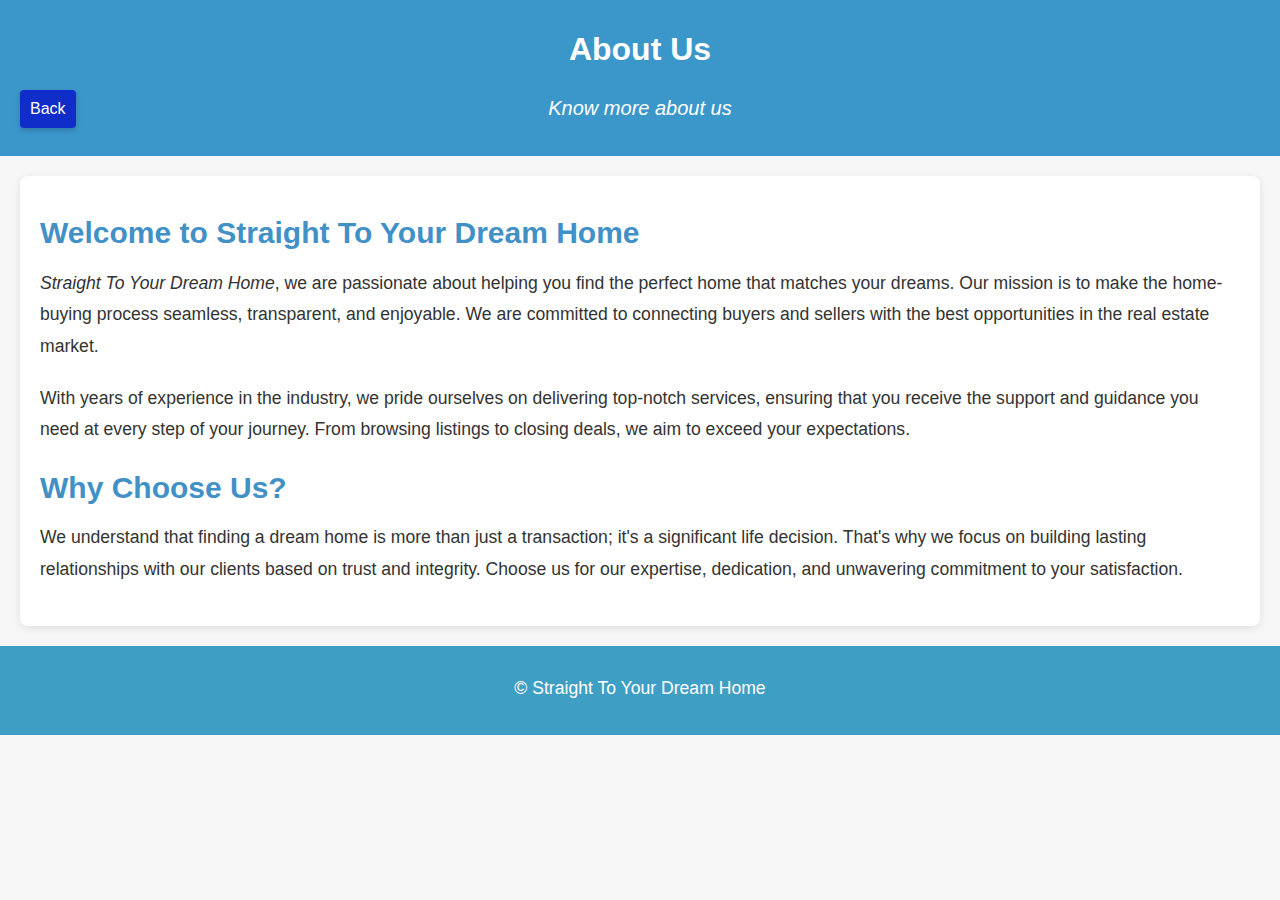
<file: aboutus.html>
<!DOCTYPE html>
<html lang="en">

<head>
    <meta charset="UTF-8">
    <meta name="viewport" content="width=device-width, initial-scale=1.0">
    <title>About Us - Straight To Your Dream Home</title>
    <style>
        body {
            font-family: Arial, sans-serif;
            margin: 0;
            padding: 0;
            background-color: #f7f7f7;
            color: #333;
        }
        .back-button {
            display: flex;
            padding: 10px 10px;
            font-size: 16px;
            color: white;
            background-color: #102cc9;
            border: none;
            border-radius: 4px;
            justify-content: flex-start;
            cursor: pointer;
            position: absolute;
            text-align: center;
            text-decoration: none;
            box-shadow: 0 2px 5px rgba(0, 0, 0, 0.2);
            transition: background-color 0.3s ease;
        }
        .back-button:hover {
            background-color: #0056b3;
        }
        header {
            background-color: #3b96ca;
            color: white;
            padding: 10px 20px;
            text-align: center;
        }

        header p{
            font-style: italic;
            font-size: 20px;
        }
        .container {
            max-width: 1200px;
            margin: 20px auto;
            padding: 20px;
            background: white;
            box-shadow: 0 2px 8px rgba(0, 0, 0, 0.1);
            border-radius: 8px;
        }

        .container h1 {
            color: rgb(65, 145, 199);
            font-size: 30px;
            margin-bottom: 10px;
            
        }

        .container h2 {
            color: rgb(65, 145, 199);
            font-size: 30px;
            margin-bottom: 5px;
        }

        p{
            font-size: 1.1rem;
            line-height: 1.8;
            margin-bottom: 20px;
        }

        .team {
            display: grid;
            grid-template-columns: repeat(auto-fit, minmax(200px, 1fr));
            gap: 20px;
        }

        .team-member {
            text-align: center;
        }

        .team-member img {
            width: 150px;
            height: 150px;
            border-radius: 50%;
            object-fit: cover;
            margin-bottom: 10px;
        }

        .team-member h3 {
            font-size: 1.2rem;
            margin: 5px 0;
            color: #46a0ca;
        }

        footer {
            text-align: center;
            padding: 10px 0;
            background-color: #3f9ec4;
            color: white;
            margin-top: 20px;
        }

        a {
            color: white;
            text-decoration: none;
            font-weight: bold;
        }
    </style>
</head>

<body>
    <header>
        <h1><b>About Us</b></h1>
        <button class="back-button" onclick="goBack()">  Back</button>
        <p>Know more about us</p>
    </header>

    <div class="container">
        <h1>Welcome to Straight To Your Dream Home</h1>
        <p><i>Straight To Your Dream Home</i>, we are passionate about helping you find the perfect home that
            matches your dreams. Our mission is to make the home-buying process seamless, transparent, and enjoyable. We
            are committed to connecting buyers and sellers with the best opportunities in the real estate market.
        </p>

        <p>With years of experience in the industry, we pride ourselves on delivering top-notch services, ensuring that
            you receive the support and guidance you need at every step of your journey. From browsing listings to
            closing deals, we aim to exceed your expectations.</p>

        <h2>Why Choose Us?</h2>
        <p>We understand that finding a dream home is more than just a transaction; it's a significant life decision.
            That's why we focus on building lasting relationships with our clients based on trust and integrity. Choose
            us for our expertise, dedication, and unwavering commitment to your satisfaction.</p>
    </div>
    <footer>
        <p>&copy; Straight To Your Dream Home </p>
    </footer>
</body>
</html>
</file>
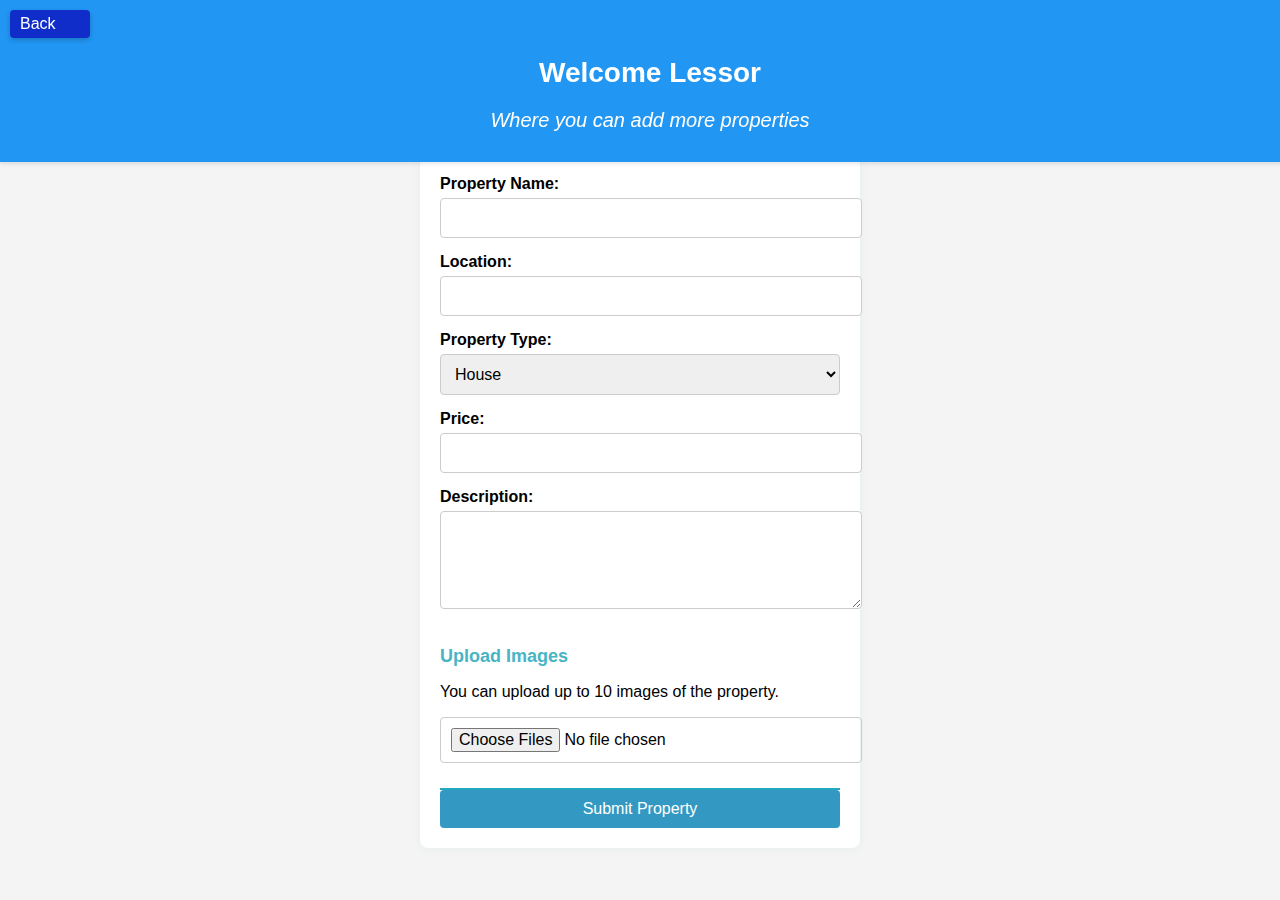
<file: addmyproperty.html>
<!DOCTYPE html>
<html lang="en">
<head>
    <meta charset="UTF-8">
    <meta name="viewport" content="width=device-width, initial-scale=1.0">
    <title>Add Property</title>
    <link rel="stylesheet" href="addmyproperty.css">
</head>
<body>
    <div class="top-section">
        <div class="main-heading">
            <button class="back-button" onclick="goBack()">  Back</button>
            <h1><b>Welcome Lessor</b></h1>
        <div class="paragraph">
            <p>Where you can add more properties</p>
        </div>
        </div>
    </div>
    <div class="property-form-container">
        <h2>Add Property</h2>
        <form id="propertyForm" enctype="multipart/form-data">
            <!-- Property Details -->
            <div class="form-section">
                <h3>Property Details</h3>
                <label for="propertyName">Property Name:</label>
                <input type="text" id="propertyName" name="propertyName" required>

                <label for="propertyLocation">Location:</label>
                <input type="text" id="propertyLocation" name="propertyLocation" required>

                <label for="propertyType">Property Type:</label>
                <select id="propertyType" name="propertyType" required>
                    <option value="house">House</option>
                    <option value="flat">Flat</option>
                    <option value="apartment">Apartment</option>
                    <option value="villa">Villa</option>
                </select>

                <label for="price">Price:</label>
                <input type="number" id="price" name="price" required>

                <label for="description">Description:</label>
                <textarea id="description" name="description" rows="4" required></textarea>
            </div>

            <!-- Image Upload Section -->
            <div class="form-section">
                <h3>Upload Images</h3>
                <p>You can upload up to 10 images of the property.</p>
                <input type="file" id="propertyImages" name="propertyImages[]" multiple accept="image/*" required>
                <div id="imagePreview"></div>
            </div>

            <button type="submit">Submit Property</button>
        </form>
    </div>

    <script src="addmyproperty.js"></script>
</body>
</html>
</file>
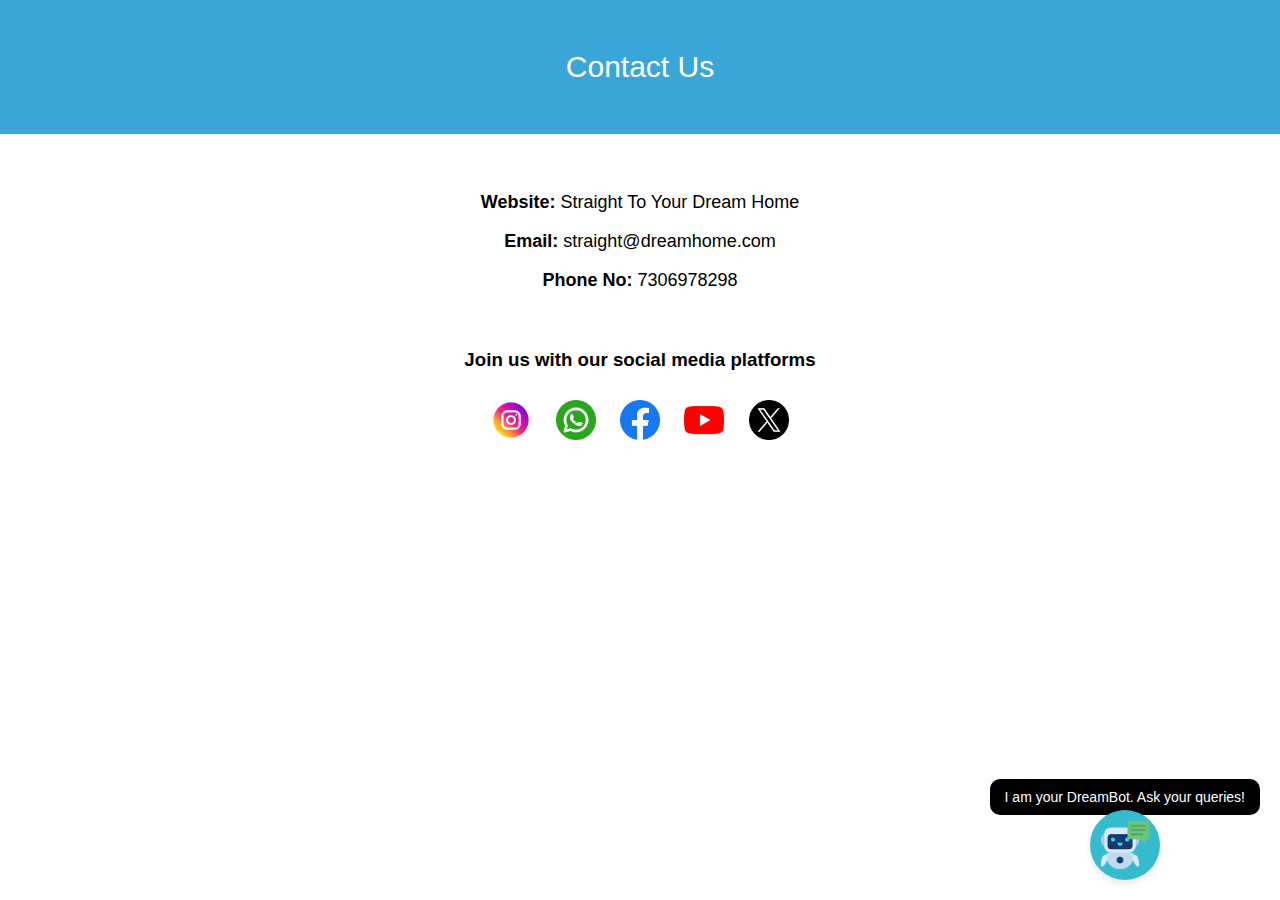
<file: contact.html>
<!DOCTYPE html>
<html lang="en">
<head>
    <meta charset="UTF-8">
    <meta name="viewport" content="width=device-width, initial-scale=1.0">
    <title>Contact Us </title>
    <style>
        body {
            font-family: Arial, sans-serif;
            margin: 0;
            padding: 0;
            text-align: center;
        }
        .header {
            background-color: rgb(58, 166, 216);
            color: white;
            padding: 50px;
            font-size: 30px;
        }
        .contact-info {
            margin: 20px;
            padding: 20px;
            font-size: 18px;
        }
        .social-icons {
            margin-top: 20px;
        }
        .social-icons a {
            margin: 10px;
            display: inline-block;
        }
        .social-icons img {
            width: 40px;
            height: 40px;
        }

        .chatbot-container {
            position: fixed;
            bottom: 20px;
            right: 20px;
            display: flex;
            flex-direction: column;
            align-items: center;
        }

        .chatbot-prompt {
            background-color: black;
            color: white;
            padding: 10px 15px;
            border-radius: 10px;
            text-align: center;
            margin-bottom: -5px;
            font-size: 14px;
        }
        .chatbot-button {
            bottom: 20px;
            right: 20px;
            background-color: rgb(52, 188, 206);
            border-radius: 50%;
            box-shadow: 0px 4px 6px rgba(118, 148, 155, 0.2);
            cursor: pointer;
            padding: 10px;
            display: flex;
            justify-content: center;
            align-items: center;
        }
        .chatbot-button img {
            width: 50px;
            height: 50px;
        }
    </style>
</head>
<body>
    <div class="header">Contact Us</div>
    <div class="contact-info">
        <p><strong>Website:</strong> Straight To Your Dream Home</p>
        <p><strong>Email:</strong> straight@dreamhome.com</p>
        <p><strong>Phone No:</strong> 7306978298</p>
    </div>

    <div class="social-icons">
        <h3>Join us with our social media platforms</h3>
        <a href="#"><img src="instagram.png" alt="Instagram"></a>
        <a href="#"><img src="whatsapp1.png" alt="WhatsApp"></a>
        <a href="#"><img src="facebook.png" alt="Facebook"></a>
        <a href="#"><img src="youtube.png" alt="Youtube"></a>
        <a href="#"><img src="X.png" alt="X"></a>

    </div>
    <div class="chatbot-container">
        <div class="chatbot-prompt">I am your DreamBot. Ask your queries!</div>
    <div class="chatbot-button">
        
        <img src="chatbot.png" alt="Chatbot">
        </div>
    </div>
</body>
</html>
</file>
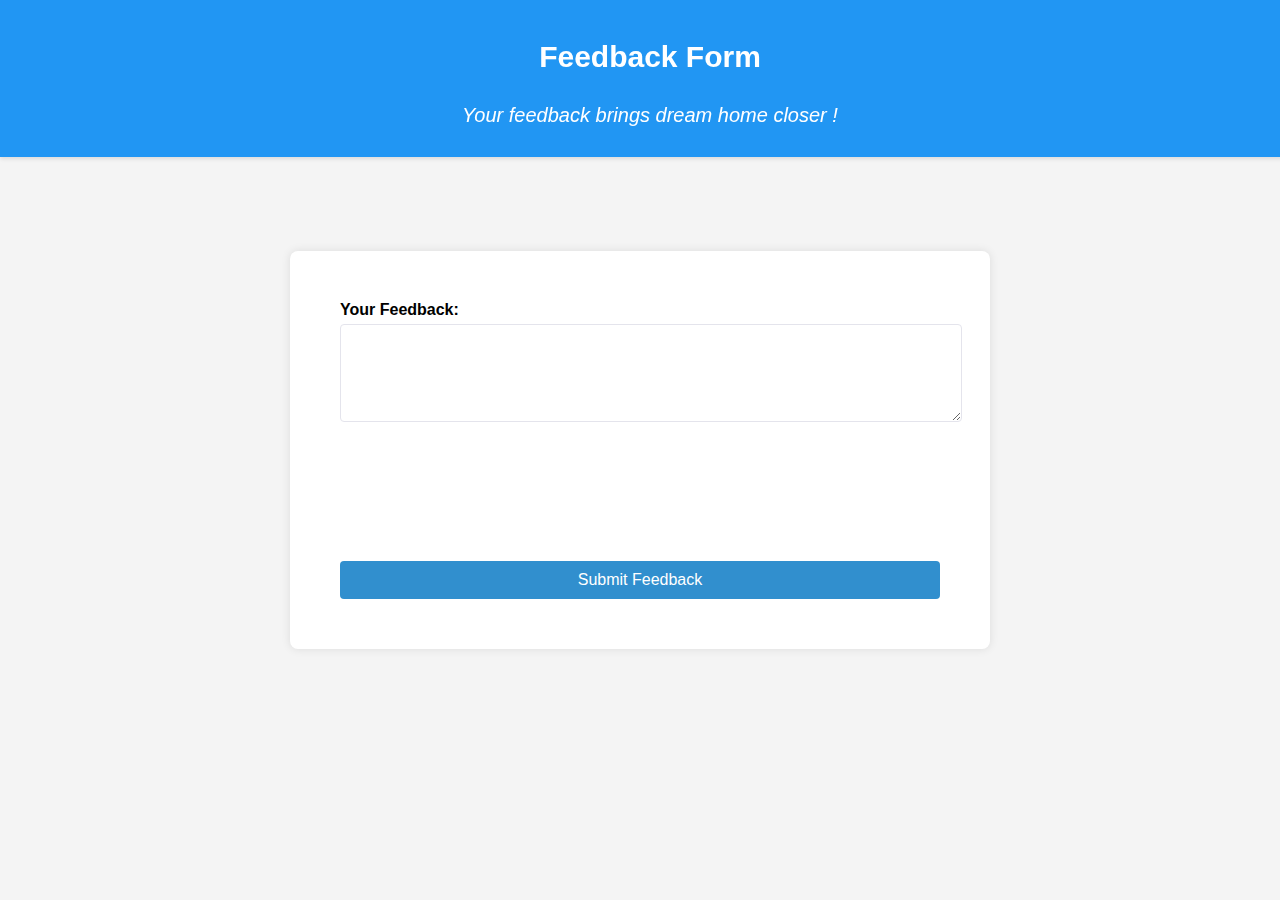
<file: feedback.html>
<!DOCTYPE html>
<html lang="en">
<head>
    <meta charset="UTF-8">
    <meta name="viewport" content="width=device-width, initial-scale=1.0">
    <title>Feedback Form</title>
    <link rel="stylesheet" href="feedback.css">
</head>
<body>
<div class="top">
  <div class="heading">
    <h1><b>Feedback Form</b></h1>
    <p>Your feedback brings dream home closer !</p>
  </div>
</div>
    <div class="feedback-container">
        <form id="feedbackForm">
            <label for="comment">Your Feedback:</label>
            <textarea id="comment" name="comment" rows="4" required>

            </textarea>

            <button type="submit">Submit Feedback</button>
        </form>
    </div>

    <script src="feedback.js"></script>
</body>
</html>
</file>
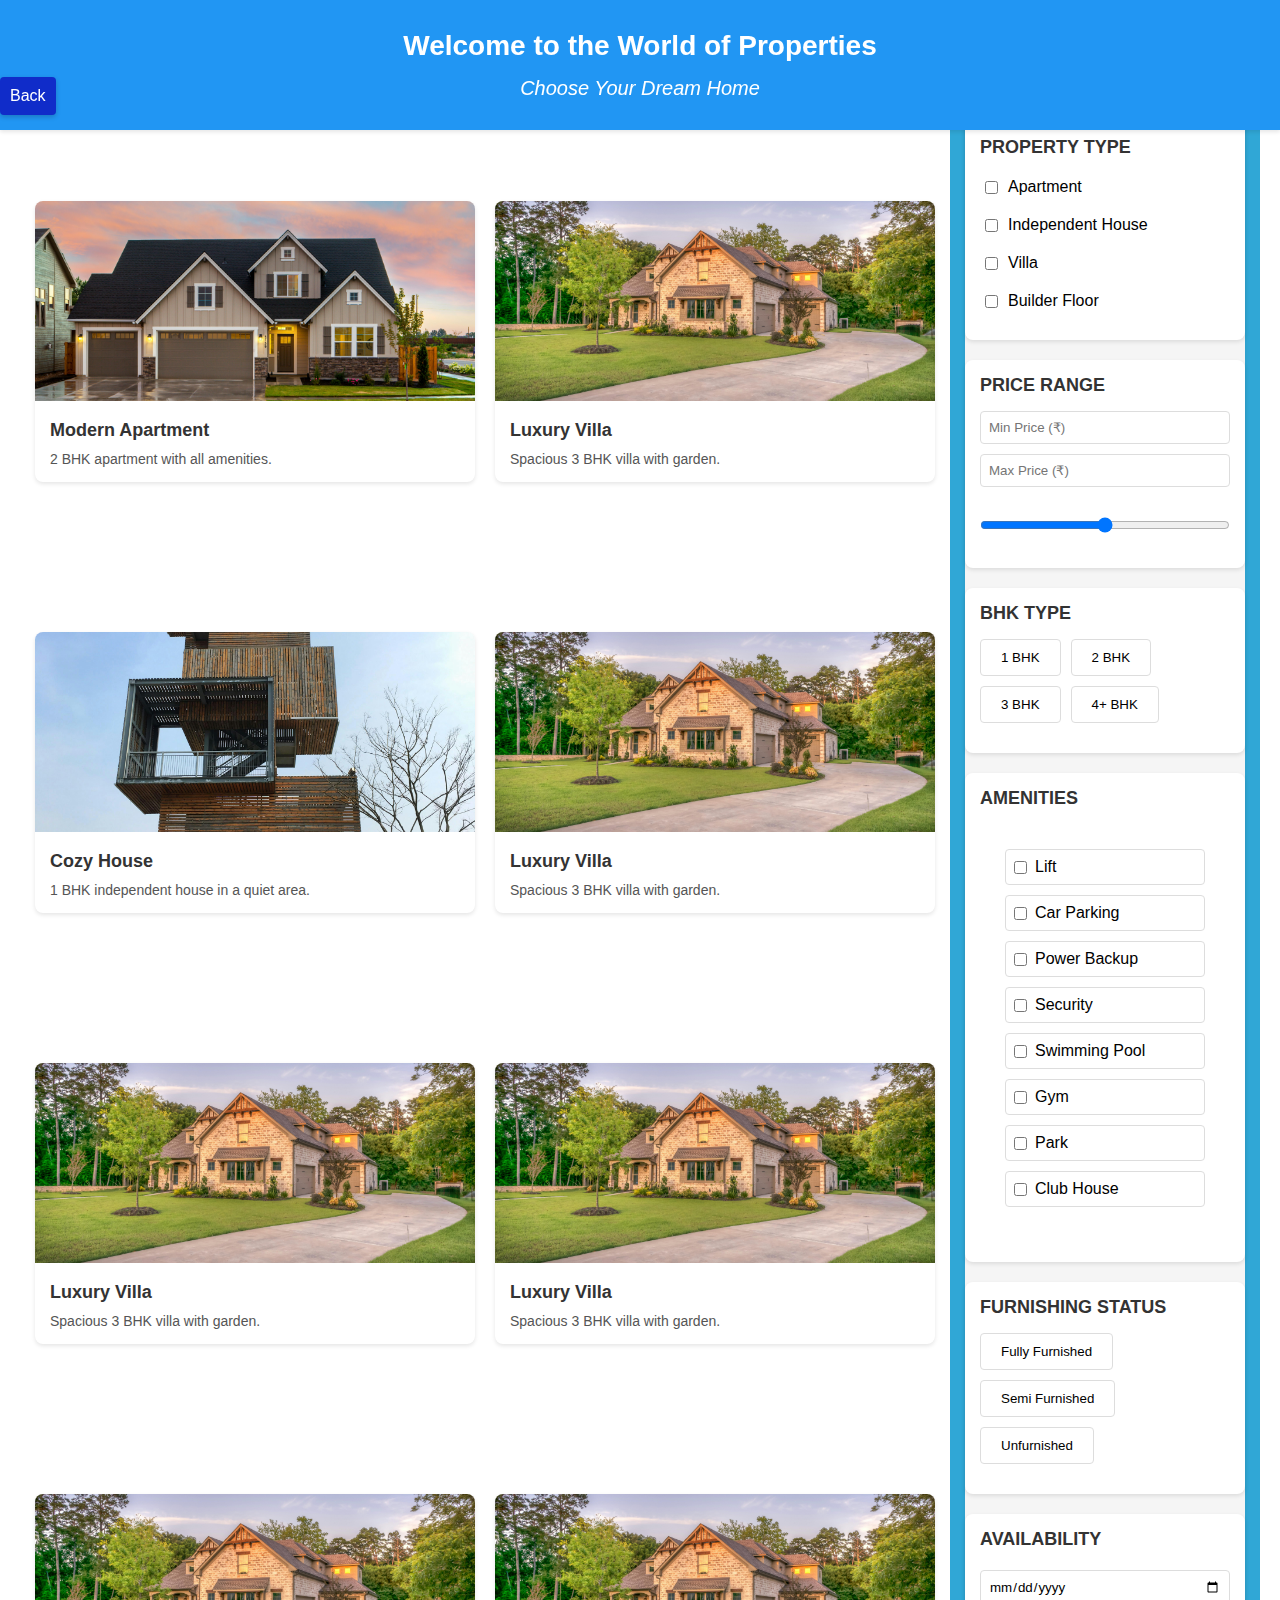
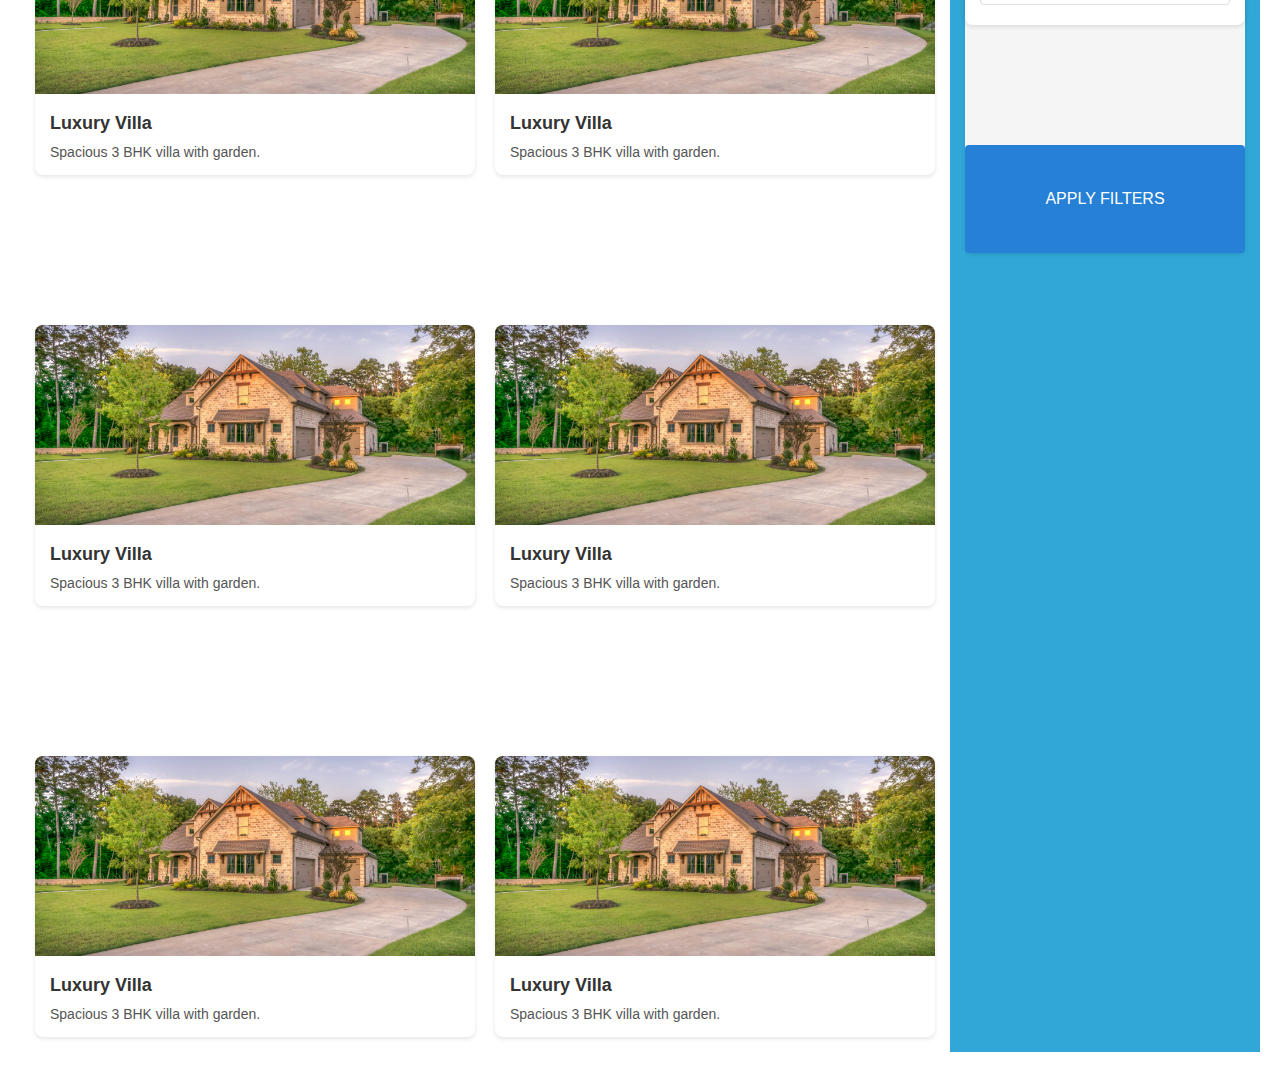
<file: home.html>
<!DOCTYPE html>
<html lang="en">
<head>
    <meta charset="UTF-8">
    <meta name="viewport" content="width=device-width, initial-scale=1.0">
    <title>Home</title>
    <style>
        * {
            margin: 0;
            padding: 0;
            box-sizing: border-box;
            font-family: Arial, sans-serif;
        }

        :root {
            --primary-color: #2580d6;
            --light-blue:rgb(54, 133, 189);
            --hover-blue: #1976D2;
            --text-color: #333;
        }
        
        .top-section {
            width: 100%;
            background-color: #2196F3;
            padding: 30px 0;
            text-align: center;
            position: fixed;
            top: 0;
            left: 0;
            right: 0;
            z-index: 1000;
            box-shadow: 0 2px 4px rgba(0,0,0,0.1);
        }

        .main-heading h1 {
            color: white;
            font-size: 28px;
            margin-bottom: 15px;
        }

        .paragraph {
            text-align: center;
        }

        .paragraph p {
            color: white;
            font-size: 20px;
            font-style: italic;
        }

        
        body {
            display: flex;
            background-color:white;
            padding: 20px;
        }

        .side{
            width:25%;
            padding: 15px;
            background-color:rgb(48, 167, 214)
        }

        .filter-container {
            max-width: 600px;
            margin: 0 auto;
            align-items: left;
            background-color: #f5f5f5;
            border-radius: 8px;
            box-shadow: 0 2px 4px rgba(0, 0, 0, 0.1);
        }

        .header {
            background-color: var(--primary-color);
            padding: 15px;
            display: flex;
            align-items: center;
            color: white;
        }


        .section {
            margin: 20px 0;
            padding: 15px;
            background: white;
            border-radius: 8px;
            box-shadow: 0 2px 4px rgba(0,0,0,0.1);
        }

        .section-title {
            font-size: 18px;
            font-weight: bold;
            margin-bottom: 15px;
            color: var(--text-color);
        }

        .option-group {
            display: flex;
            gap: 10px;
            flex-wrap: wrap;
            margin-bottom: 15px;
        }

        .option-button {
            padding: 10px 20px;
            border: 1px solid #ddd;
            border-radius: 4px;
            cursor: pointer;
            background: white;
            transition: all 0.3s;
        }

        .option-button.selected {
            background-color: var(--primary-color);
            color: white;
            border-color: var(--primary-color);
        }

        .option-button:hover {
            background-color: var(--light-blue);
        }

        .checkbox-group {
            margin: 10px 0;
        }

        .checkbox-label {
            display: flex;
            align-items: center;
            gap: 10px;
            margin-bottom: 10px;
            cursor: pointer;
            padding: 5px;
            border-radius: 4px;
            transition: background-color 0.3s;
        }

        .checkbox-label:hover {
            background-color: var(--light-blue);
        }

        .price-range {
            margin: 20px 0;
        }

        .price-inputs {
            display: grid;
            gap: 10px;
            margin: 10px 0;
        }

        .price-input {
            flex: 1;
            padding: 8px;
            border: 1px solid #ddd;
            border-radius: 4px;
        }

        .range-slider {
            width: 100%;
            margin: 20px 0;
        }

        .enable-button {
            width: 100%;
            padding: 45px;
            background-color: var(--primary-color);
            display: block;
            color: #ffffff;
            border: none;
            border-radius: 4px;
            font-size: 16px;
            cursor: pointer;
            margin-top: 120px;
        }

        .enable-button:hover {
            background-color: var(--hover-blue);
        }

        .content {
            flex: 1;
            padding: 15px;
        }

        .amenities-grid {
            display: grid;
            padding: 25px;
            grid-template-columns: repeat(auto-fill, minmax(150px, 1fr));
            gap: 10px;
            margin: 15px 0;
        }

        .back-button {
            display: flex;
            padding: 10px 10px;
            font-size: 16px;
            color: white;
            background-color: #102cc9;
            border: none;
            border-radius: 4px;
            justify-content: flex-start;
            cursor: pointer;
            position: absolute;
            text-align: center;
            text-decoration: none;
            box-shadow: 0 2px 5px rgba(0, 0, 0, 0.2);
            transition: background-color 0.3s ease;
        }
        .back-button:hover {
            background-color: #0056b3;
        }

        .amenity-item {
            display: flex;
            align-items: center;
            gap: 8px;
            padding: 8px;
            border: 1px solid #ddd;
            border-radius: 4px;
            cursor: pointer;
        }

        .amenity-item:hover {
            background-color: var(--light-blue);
        }

        .date-input {
            width: 100%;
            padding: 8px;
            margin: 5px 0;
            border: 1px solid #ddd;
            border-radius: 4px;
        }

        .house-list {
            display: grid;
            grid-template-columns: repeat(auto-fill, minmax(300px, 1fr));
            gap: 20px;
        }

        .house-item {
            background: white;
            border-radius: 8px;
            overflow: hidden;
            margin-top: 130px;
            box-shadow: 0 2px 4px rgba(0, 0, 0, 0.1);
            transition: transform 0.3s;
        }

        .house-item:hover {
            transform: scale(1.05);
        }

        .house-image {
            width: 100%;
            height: 200px;
            object-fit: cover;
        }

        .house-details {
            padding: 15px;
        }

        .house-title {
            font-size: 18px;
            font-weight: bold;
            margin-bottom: 10px;
            color: var(--text-color);
        }

        .house-description {
            font-size: 14px;
            color: #555;
        }
    </style>
</head>
<body>
    <div class="top-section">
        <div class="main-heading">
            <h1><b>Welcome to the World of Properties</b></h1>
        <button class="back-button" onclick="goBack()">  Back</button>
        <div class="paragraph">
            <p>Choose Your Dream Home</p>
        </div>
        </div>
    </div>
    <div class="content">
        <br><br>
        <div class="house-list" id="houseList">
            <div class="house-item" data-type="Apartment" data-bhk="2 BHK">
                <img src="pexels-binyaminmellish-1396122.jpg" alt="House" class="house-image">
                <div class="house-details">
                    <div class="house-title">Modern Apartment</div>
                    <div class="house-description">2 BHK apartment with all amenities.</div>
                </div>
            </div>
            <div class="house-item" data-type="Villa" data-bhk="3 BHK">
                <img src="pexels-pixabay-259588.jpg" alt="House" class="house-image">
                <div class="house-details">
                    <div class="house-title">Luxury Villa</div>
                    <div class="house-description">Spacious 3 BHK villa with garden.</div>
                </div>
            </div>
            <div class="house-item" data-type="Independent House" data-bhk="1 BHK">
                <img src="pexels-laole-2362030.jpg" alt="House" class="house-image">
                <div class="house-details">
                    <div class="house-title">Cozy House</div>
                    <div class="house-description">1 BHK independent house in a quiet area.</div>
                </div>
            </div>
            <div class="house-item" data-type="Villa" data-bhk="3 BHK">
                <img src="pexels-pixabay-259588.jpg" alt="House" class="house-image">
                <div class="house-details">
                    <div class="house-title">Luxury Villa</div>
                    <div class="house-description">Spacious 3 BHK villa with garden.</div>
                </div>
            </div>
            <div class="house-item" data-type="Villa" data-bhk="3 BHK">
                <img src="pexels-pixabay-259588.jpg" alt="House" class="house-image">
                <div class="house-details">
                    <div class="house-title">Luxury Villa</div>
                    <div class="house-description">Spacious 3 BHK villa with garden.</div>
                </div>
            </div>
            <div class="house-item" data-type="Villa" data-bhk="3 BHK">
                <img src="pexels-pixabay-259588.jpg" alt="House" class="house-image">
                <div class="house-details">
                    <div class="house-title">Luxury Villa</div>
                    <div class="house-description">Spacious 3 BHK villa with garden.</div>
                </div>
            </div>
            <div class="house-item" data-type="Villa" data-bhk="3 BHK">
                <img src="pexels-pixabay-259588.jpg" alt="House" class="house-image">
                <div class="house-details">
                    <div class="house-title">Luxury Villa</div>
                    <div class="house-description">Spacious 3 BHK villa with garden.</div>
                </div>
            </div>
            <div class="house-item" data-type="Villa" data-bhk="3 BHK">
                <img src="pexels-pixabay-259588.jpg" alt="House" class="house-image">
                <div class="house-details">
                    <div class="house-title">Luxury Villa</div>
                    <div class="house-description">Spacious 3 BHK villa with garden.</div>
                </div>
            </div>
            <div class="house-item" data-type="Villa" data-bhk="3 BHK">
                <img src="pexels-pixabay-259588.jpg" alt="House" class="house-image">
                <div class="house-details">
                    <div class="house-title">Luxury Villa</div>
                    <div class="house-description">Spacious 3 BHK villa with garden.</div>
                </div>
            </div>
            <div class="house-item" data-type="Villa" data-bhk="3 BHK">
                <img src="pexels-pixabay-259588.jpg" alt="House" class="house-image">
                <div class="house-details">
                    <div class="house-title">Luxury Villa</div>
                    <div class="house-description">Spacious 3 BHK villa with garden.</div>
                </div>
            </div>
            <div class="house-item" data-type="Villa" data-bhk="3 BHK">
                <img src="pexels-pixabay-259588.jpg" alt="House" class="house-image">
                <div class="house-details">
                    <div class="house-title">Luxury Villa</div>
                    <div class="house-description">Spacious 3 BHK villa with garden.</div>
                </div>
            </div>
            <div class="house-item" data-type="Villa" data-bhk="3 BHK">
                <img src="pexels-pixabay-259588.jpg" alt="House" class="house-image">
                <div class="house-details">
                    <div class="house-title">Luxury Villa</div>
                    <div class="house-description">Spacious 3 BHK villa with garden.</div>
                </div>
            </div>
        </div>

    </div>
    <div class="side">
    <div class="header">

        <a href="index.html" span class="back-button"> ← </a>
        </span>
        <h1>Filters</h1>
    </div>

    <div class="filter-container">
        <!-- Property Type Section -->
        <div class="section">
            <div class="section-title">PROPERTY TYPE</div>
            <div class="checkbox-group">
                <label class="checkbox-label">
                    <input type="checkbox"> Apartment
                </label>
                <label class="checkbox-label">
                    <input type="checkbox"> Independent House
                </label>
                <label class="checkbox-label">
                    <input type="checkbox"> Villa
                </label>
                <label class="checkbox-label">
                    <input type="checkbox"> Builder Floor
                </label>
            </div>
        </div>

        <!-- Price Range Section -->
        <div class="section">
            <div class="section-title">PRICE RANGE</div>
            <div class="price-inputs">
                <input type="number" class="price-input" placeholder="Min Price (₹)" min="0" step="1000">
                <input type="number" class="price-input" placeholder="Max Price (₹)" min="0" step="1000">
            </div>
            <input type="range" class="range-slider" min="0" max="100000" step="1000">
        </div>

        <!-- BHK Configuration -->
        <div class="section">
            <div class="section-title">BHK TYPE</div>
            <div class="option-group">
                <button class="option-button">1 BHK</button>
                <button class="option-button">2 BHK</button>
                <button class="option-button">3 BHK</button>
                <button class="option-button">4+ BHK</button>
            </div>
        </div>

        <!-- Amenities Section -->
        <div class="section">
            <div class="section-title">AMENITIES</div>
            <div class="amenities-grid">
                <label class="amenity-item">
                    <input type="checkbox">
                    <span>Lift</span>
                </label>
                <label class="amenity-item">
                    <input type="checkbox">
                    <span>Car Parking</span>
                </label>
                <label class="amenity-item">
                    <input type="checkbox">
                    <span>Power Backup</span>
                </label>
                <label class="amenity-item">
                    <input type="checkbox">
                    <span>Security</span>
                </label>
                <label class="amenity-item">
                    <input type="checkbox">
                    <span>Swimming Pool</span>
                </label>
                <label class="amenity-item">
                    <input type="checkbox">
                    <span>Gym</span>
                </label>
                <label class="amenity-item">
                    <input type="checkbox">
                    <span>Park</span>
                </label>
                <label class="amenity-item">
                    <input type="checkbox">
                    <span>Club House</span>
                </label>
            </div>
        </div>

        <!-- Furnishing Status -->
        <div class="section">
            <div class="section-title">FURNISHING STATUS</div>
            <div class="option-group">
                <button class="option-button">Fully Furnished</button>
                <button class="option-button">Semi Furnished</button>
                <button class="option-button">Unfurnished</button>
            </div>
        </div>

        <!-- Availability -->
        <div class="section">
            <div class="section-title">AVAILABILITY</div>
            <input type="date" class="date-input" placeholder="Select Move-in Date">
        </div>

        <button class="enable-button">APPLY FILTERS</button>
    </div>

    <script>
        function goBack() {
            window.history.back();
        }
        // Toggle selection for option buttons
        document.querySelectorAll('.option-button').forEach(button => {
            button.addEventListener('click', () => {
                // If in a group, deselect siblings
                const siblings = button.parentElement.querySelectorAll('.option-button');
                if (siblings.length > 1) {
                    siblings.forEach(sib => sib.classList.remove('selected'));
                }
                button.classList.toggle('selected');
            });
        });

        // Price range slider
        const rangeSlider = document.querySelector('.range-slider');
        const minPriceInput = document.querySelectorAll('.price-input')[0];
        const maxPriceInput = document.querySelectorAll('.price-input')[1];
        const filters = document.querySelectorAll('.filter');
        const houseList = document.getElementById('houseList');
        const houses = Array.from(houseList.children);

        filters.forEach(filter => {
            filter.addEventListener('click', () => {
                const filterValue = filter.dataset.filter;

                if (filter.tagName === 'BUTTON') {
                    filter.classList.toggle('selected');
                } else if (filter.tagName === 'INPUT') {
                    filter.checked = !filter.checked;
                }

                const activeFilters = Array.from(filters)
                    .filter(f => f.classList.contains('selected') || f.checked)
                    .map(f => f.dataset.filter);

                houses.forEach(house => {
                    const houseFilters = [
                        house.dataset.type,
                        house.dataset.bhk
                    ];

                    if (activeFilters.every(filter => houseFilters.includes(filter))) {
                        house.style.display = 'block';
                    } else {
                        house.style.display = 'none';
                    }
                });
            });
        });

        minPriceInput.addEventListener('input', function() {
            console.log('Min Price:', this.value);
        });

        maxPriceInput.addEventListener('input', function() {
            console.log('Max Price:', this.value);
        });

        // Handle enable filters button
        document.querySelector('.enable-button').addEventListener('click', () => {
            const filters = {
                propertyTypes: Array.from(document.querySelectorAll('.checkbox-group input:checked')).map(cb => cb.parentElement.textContent.trim()),
                priceRange: {
                    min: minPriceInput.value,
                    max: maxPriceInput.value
                },
                bhkType: Array.from(document.querySelectorAll('.option-button.selected')).map(btn => btn.textContent),
                amenities: Array.from(document.querySelectorAll('.amenities-grid input:checked')).map(cb => cb.nextElementSibling.textContent),
                furnishing: Array.from(document.querySelectorAll('.option-button.selected')).map(btn => btn.textContent),
                availability: document.querySelector('.date-input').value
            };
            console.log('Applied Filters:', filters);
        });
    </script>
    </div>
</body>
</html>
</file>
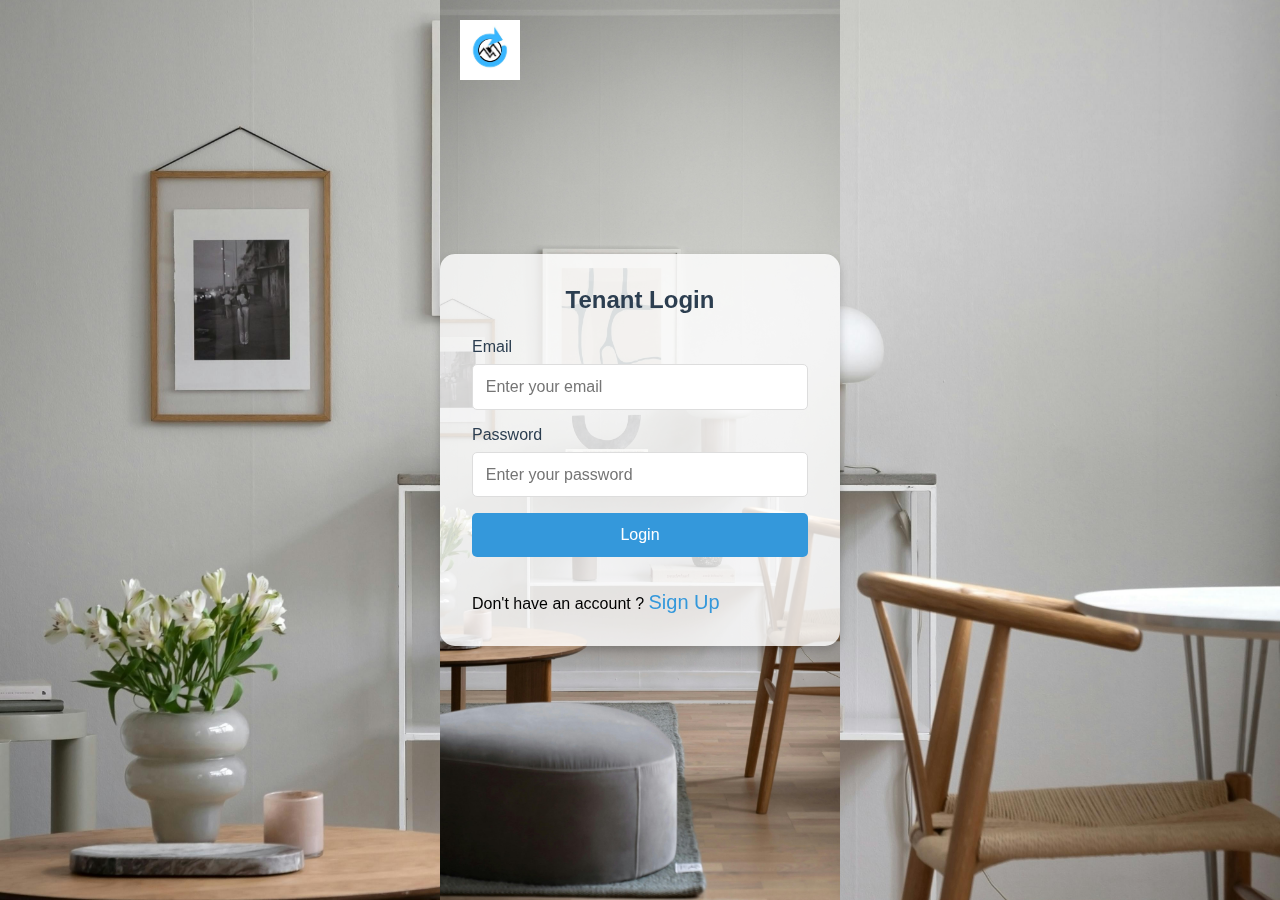
<file: login.html>
<!DOCTYPE html>
<html lang="en">
<head>
    <meta charset="UTF-8">
    <meta name="viewport" content="width=device-width, initial-scale=1.0">
    <title>Login - Straight To Your Dream Home</title>
    <link rel="stylesheet" href="login.css">
</head>
<body>
    <!-- Logo Container -->
    <div class="logo-container">
        <a href="index.html">
        <img src="Logo.jpg" alt="Logo" >
        </a>
    </div>
    <!-- Form Container -->
    <div class="form-container">
        <h2>Tenant Login</h2>
        <form>
            <div class="form-group">
                <label for="email">Email</label>
                <input type="email" id="email" placeholder="Enter your email" required>
            </div>
            <div class="form-group">
                <label for="password">Password</label>
                <input type="password" id="password" placeholder="Enter your password" required>
            </div>
            <button type="submit" class="auth-button">Login</button>
        </form><br>
        <p>Don't have an account ?  <a href="signup.html" class="toggle-link">Sign Up</a></p>
    </div>
    <script src="login.js"></script>
</body>
</html>
</file>
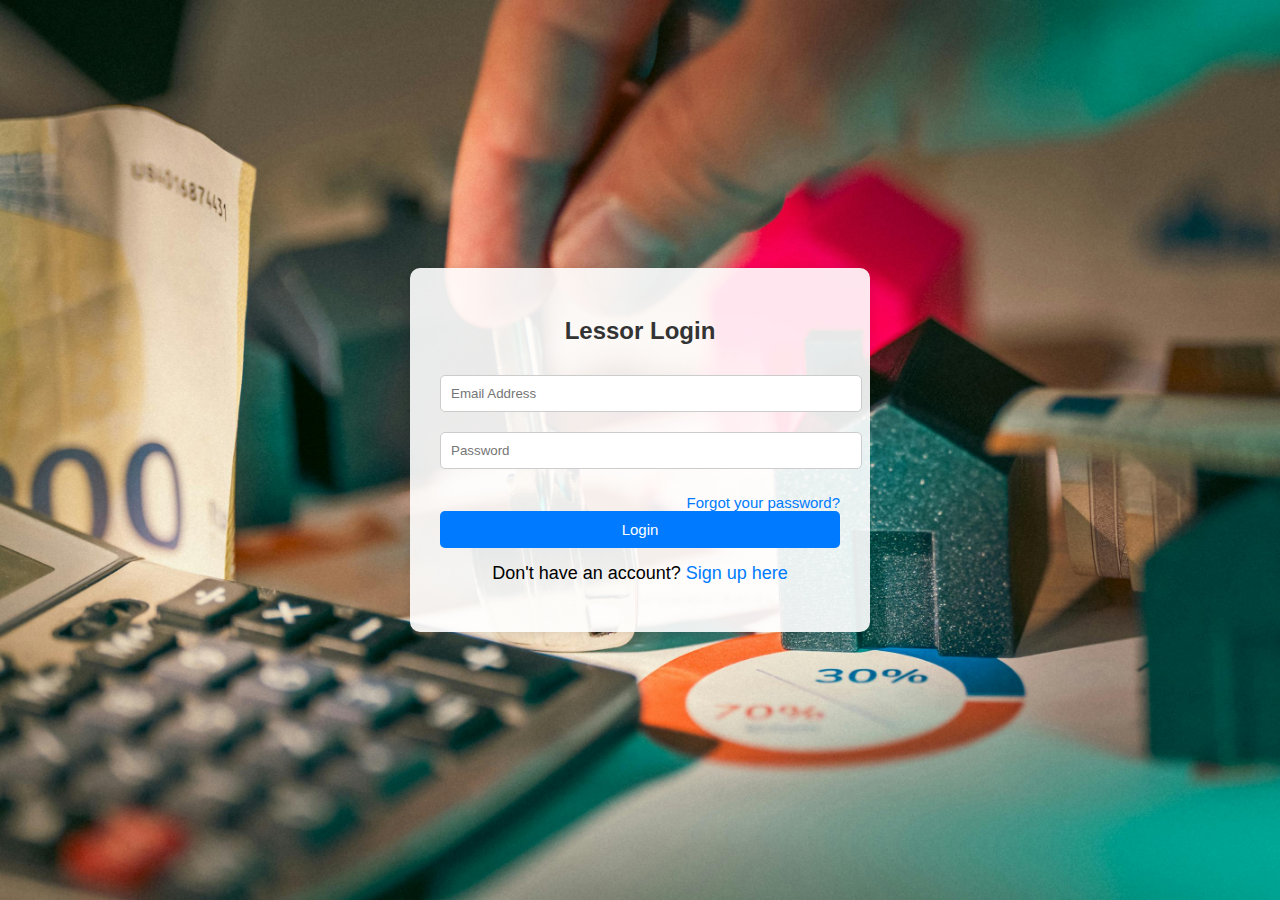
<file: login1.html>
<!DOCTYPE html>
<html lang="en">
<head>
    <meta charset="UTF-8">
    <meta name="viewport" content="width=device-width, initial-scale=1.0">
    <title>Lessor Login</title>
    <style>
        body {
            font-family: Arial, sans-serif;
            margin: 0;
            padding: 0;
            background-image: url('login1.jpg'); 
            background-size: cover;
            background-position: center;
            display: flex;
            justify-content: center;
            align-items: center;
            height: 100vh;
        }
        .login-container {
            background: rgba(255, 255, 255, 0.9);
            padding: 30px;
            border-radius: 10px;
            box-shadow: 0 0 10px rgba(0, 0, 0, 0.1);
            width: 400px;
            text-align: center;
        }
        .login-container h2 {
            margin-bottom: 20px;
            color: #333;
        }
        .login-container input {
            width: 100%;
            padding: 10px;
            margin: 10px 0;
            border: 1px solid #ccc;
            border-radius: 5px;
        }
        .login-container button {
            width: 100%;
            padding: 10px;
            background-color: #007bff;
            color: white;
            font-size: 15px;
            border: none;
            border-radius: 5px;
            cursor: pointer;
        }
        .login-container button:hover {
            background-color: #0056b3;
        }
        .login-container p {
            margin-top: 15px;
            font-size: 18px;
        }
        .login-container a {
            color: #007bff;
            text-decoration: none;
        }
        .login-container a:hover {
            text-decoration: underline;
        }
        .forgot-password {
        font-size: 15px; 
        text-align: right; 
        width: 100%; 
        margin-top: 15px; 
        display: block; 
        }
    </style>
</head>
<body>
    <div class="login-container">
        <h2>Lessor Login</h2>
        <form action="#" method="post">
            <input type="email" name="email" placeholder="Email Address" required>
            <input type="password" name="password" placeholder="Password" required>
            <a href="forgotpassword.php" class="forgot-password">Forgot your password?</a>
            <button type="submit">Login</button>
        </form>
        <p>Don't have an account? <a href="signup1.html">Sign up here</a></p>
    </div>
    <script src="login1.js"></script>
</body>
</html>
</file>
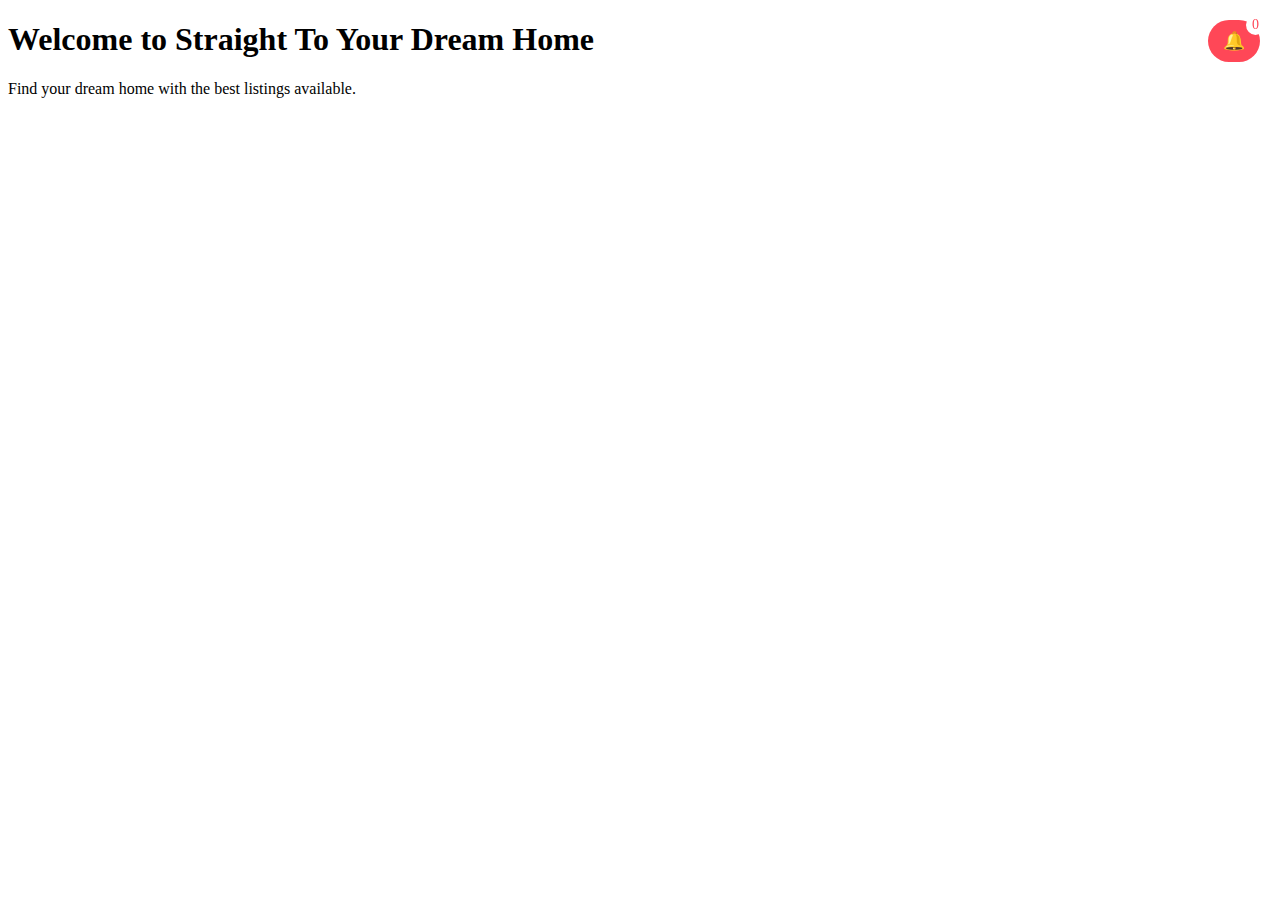
<file: notification.html>
<!DOCTYPE html>
<html lang="en">
<head>
    <meta charset="UTF-8">
    <meta name="viewport" content="width=device-width, initial-scale=1.0">
    <title>Live Notifications | Straight To Your Dream Home</title>
    <link rel="stylesheet" href="notification.css">
</head>
<body>

    <!-- Notification Icon -->
    <div class="notification-container">
        <div class="notification-icon" onclick="toggleNotifications()">
            🔔 <span id="notification-count">0</span>
        </div>
        <div class="notification-dropdown" id="notification-list">
            <p class="no-notifications">No new notifications</p>
        </div>
    </div>

    <!-- Main Content -->
    <div class="content">
        <h1>Welcome to Straight To Your Dream Home</h1>
        <p>Find your dream home with the best listings available.</p>
    </div>

    <script src="notification.js"></script>
</body>
</html>
</file>
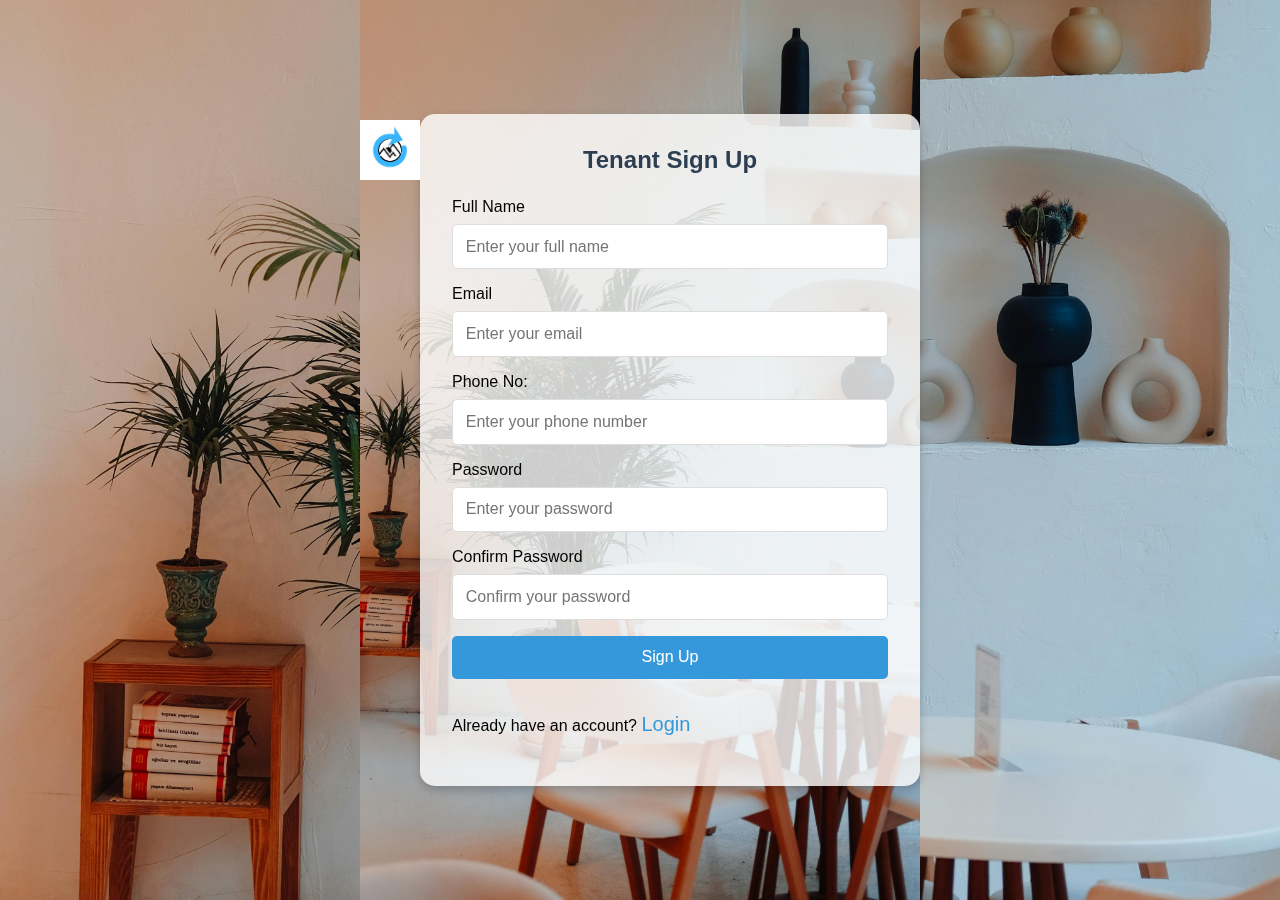
<file: signup.html>
<html lang="en">
<head>
    <meta charset="UTF-8">
    <meta name="viewport" content="width=device-width, initial-scale=1.0">
    <title>Sign Up - Straight To Your Dream Home</title>
    <link rel="stylesheet" href="signup.css">
</head>
<body>
    <div class="logo-container">
        <a href="index.html">
        <img src="Logo.jpg" alt="Logo">
        </a>
    </div>
    <div class="form-container">
        <h2>Tenant Sign Up</h2>
        <form id="signupForm">
            <div class="form-group">
                <label for="name">Full Name</label>
                <input type="text" id="name" placeholder="Enter your full name" required>
                <div id="nameError" class="error-message"></div>
            </div>
            <div class="form-group">
                <label for="email">Email</label>
                <input type="email" id="email" placeholder="Enter your email" required>
                <div id="emailError" class="error-message"></div>
            </div>
            <div class="form-group">
                <label for="phone">Phone No:</label>
                <input type="tel" id="phone" placeholder="Enter your phone number" required>
                <div id="phoneError" class="error-message"></div>
            </div>
            <div class="form-group">
                <label for="password">Password</label>
                <input type="password" id="password" placeholder="Enter your password" required>
                <div id="passwordError" class="error-message"></div>
            </div>
            <div class="form-group">
                <label for="confirm-password">Confirm Password</label>
                <input type="password" id="confirm-password" placeholder="Confirm your password" required>
                <div id="confirmPasswordError" class="error-message"></div>
            </div>
            <button type="submit" class="auth-button">Sign Up</button>
        </form>
        <br>
        <p>Already have an account? <a href="login.html" class="toggle-link">Login</a></p>
        <br>
    </div>
    <script src="signup.js">
    </script>
</body>
</html>
</file>
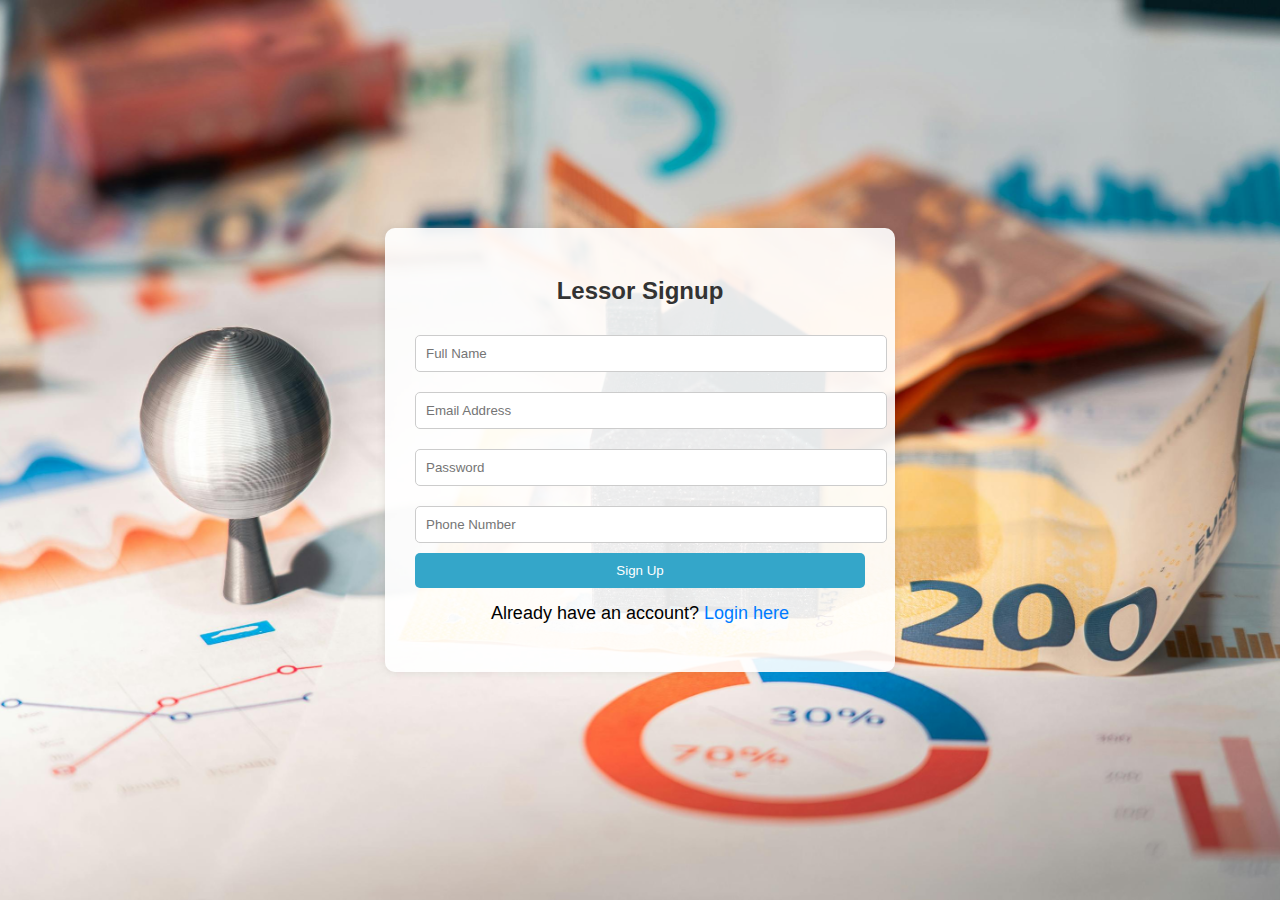
<file: signup1.html>
<!DOCTYPE html>
<html lang="en">
<head>
    <meta charset="UTF-8">
    <meta name="viewport" content="width=device-width, initial-scale=1.0">
    <title>Lessor Signup</title>
    <style>
        body {
            font-family: Arial, sans-serif;
            margin: 0;
            padding: 0;
            background-image: url('signup1.jpg'); 
            background-size: cover;
            background-position: center;
            display: flex;
            justify-content: center;
            align-items: center;
            height: 100vh;
        }
        .signup-container {
            background: rgba(255, 255, 255, 0.9);
            padding: 30px;
            border-radius: 10px;
            box-shadow: 0 0 10px rgba(0, 0, 0, 0.1);
            width: 450px;
            text-align: center;
        }
        .signup-container h2 {
            margin-bottom: 20px;
            color: #333;
        }
        .signup-container input {
            width: 100%;
            padding: 10px;
            margin: 10px 0;
            border: 1px solid #ccc;
            border-radius: 5px;
        }
        .signup-container button {
            width: 100%;
            padding: 10px;
            background-color: #34a6c9;
            color: white;
            border: none;
            border-radius: 5px;
            cursor: pointer;
        }
        .signup-container button:hover {
            background-color: #2b81b3;
        }
        .signup-container p {
            margin-top: 15px;
            font-size: 18px;
        }
        .signup-container a {
            color: #007bff;
            text-decoration: none;
        }
        .signup-container a:hover {
            text-decoration: underline;
        }
    </style>
</head>
<body>
    <div class="signup-container">
        <h2>Lessor Signup</h2>
        <form action="#" method="post">
            <input type="text" name="fullname" placeholder="Full Name" required>
            <input type="email" name="email" placeholder="Email Address" required>
            <input type="password" name="password" placeholder="Password" required>
            <input type="tel" name="phone" placeholder="Phone Number" required>
            <button type="submit">Sign Up</button>
        </form>
        <p>Already have an account? <a href="login1.html">Login here</a></p>
    </div>
    <script src="signup1.js"></script>
</body>
</html>
</file>
<file: addmyproperty.css>
body {
    font-family: Arial, sans-serif;
    background-color: #f4f4f4;
    display: flex;
    justify-content: center;
    align-items: center;
    height: 100vh;
    margin: 0;
}
.top-section {
    width: 100%;
    background-color: #2196F3;
    padding: 10px;
    text-align: center;
    position: fixed;
    top: 0;
    left: 0;
    right: 0;
    z-index: 1000;
    box-shadow: 0 2px 4px rgba(0,0,0,0.1);
}

.main-heading h1 {
    color: white;
    font-size: 28px;
    margin-bottom: 15px;
}

.back-button {
    display: flex;
    padding: 5px 10px;
    font-size: 16px;
    color: white;
    background-color: #102cc9;
    border: none;
    border-radius: 4px;
    justify-content: left;
    cursor: pointer;
    width: 80px;
    text-align: center;
    text-decoration: none;
    box-shadow: 0 2px 5px rgba(0, 0, 0, 0.2);
    transition: background-color 0.3s ease;
}

.back-button:hover {
    background-color: #0056b3;
}

.paragraph {
    text-align: center;
}

.paragraph p {
    color: white;
    font-size: 20px;
    font-style: italic;
}

.property-form-container {
    background-color: #fff;
    padding: 20px;
    border-radius: 8px;
    box-shadow: 0 0 10px rgba(91, 176, 209, 0.1);
    width: 400px;
}

h2 {
    margin-bottom: 20px;
    font-size: 24px;
    color: #46c1d1;
}

h3 {
    margin-bottom: 15px;
    font-size: 18px;
    color: #49b5c4;
}

label {
    display: block;
    margin-bottom: 5px;
    font-weight: bold;
}

input, select, textarea {
    width: 100%;
    padding: 10px;
    margin-bottom: 15px;
    border: 1px solid #ccc;
    border-radius: 4px;
    font-size: 16px;
}

textarea {
    resize: vertical;
}

button {
    width: 100%;
    padding: 10px;
    background-color: #3499c2;
    color: #fff;
    border: none;
    border-radius: 4px;
    font-size: 16px;
    cursor: pointer;
}

button:hover {
    background-color: #29a9db;
}

#imagePreview {
    margin-top: 10px;
    display: flex;
    flex-wrap: wrap;
    gap: 10px;
    border: 1px solid #23a8c0;
}

#imagePreview img {
    max-width: 100px;
    max-height: 100px;
    border-radius: 4px;
    border: 1px solid #23a8c0;
}
</file>
<file: feedback.css>
body {
  font-family: Arial, sans-serif;
  background-color: #f4f4f4;
  display: flex;
  justify-content: center;
  align-items: center;
  height: 100vh;
  margin: 0;
}

.top{
    width: 100%;
    background-color: #2196F3;
    padding: 10px;
    text-align: center;
    position: fixed;
    top: 0;
    left: 0;
    right: 0;
    z-index: 1000;
    box-shadow: 0 2px 4px rgba(0,0,0,0.1);
}

.heading h1{
  color: white;
  justify-content: center;
  padding: 10px;
  border-radius: 4px;
  font-size: 30px;
}

.heading p{
  text-align: center;
  color: white;
  font-size: 20px;
  font-style: italic;
}

.feedback-container {
  background-color: #fff;
  padding: 50px;
  border-radius: 8px;
  box-shadow: 0 0 10px rgba(0, 0, 0, 0.1);
  width: 600px;
}

h2 {
  margin-bottom: 20px;
  font-size: 24px;
  color: #333;
}

label {
  display: block;
  margin-bottom: 5px;
  font-weight: bold;
}

textarea {
  width: 100%;
  padding: 10px;
  margin-bottom: 15px;
  border: 1px solid rgb(228, 228, 236);
  border-radius: 4px;
  font-size: 16px;
}

button {
  width: 100%;
  padding: 10px;
  background-color: #318fce;
  color: #fff;
  border: none;
  border-radius: 4px;
  font-size: 16px;
  cursor: pointer;
  margin-top: 120px;
  transition: 0.3s;
}

button:hover {
  background-color: #30b4d4;
}
</file>
<file: login.css>
* {
    margin: 0;
    padding: 0;
    box-sizing: border-box;
    font-family: 'Arial', sans-serif;
}

body, html {
    height: 100%;
    display: flex;
    align-items: center;
    justify-content: center;
    background: url("Sign Up.jpg") no-repeat center center;
    background-size: cover;
    backdrop-filter: blur(10px);
}

.logo-container {
    position: absolute;
    top: 20px;
    left: 20px;
    z-index: 10;
}

.logo-container img {
    width: 60px; /* Adjust logo size as needed */
    height: auto;
}

.form-container {
    width: 400px;
    padding: 2rem;
    background: rgba(255, 255, 255, 0.8);
    border-radius: 15px;
    box-shadow: 0 4px 10px rgba(0, 0, 0, 0.2);
    text-align: left;
}

.form-container h2 {
    margin-bottom: 1.5rem;
    color: #2c3e50;
    text-align: center;
}

.form-group {
    margin-bottom: 1rem;
}

.form-group label {
    display: block;
    margin-bottom: 0.5rem;
    color: #2c3e50;
}

.form-group input {
    width: 100%;
    padding: 0.8rem;
    border: 1px solid #ddd;
    border-radius: 5px;
    font-size: 1rem;
}

.form-group input:focus {
    border-color: #3498db;
    outline: none;
}

.auth-button {
    width: 100%;
    padding: 0.8rem;
    background-color: #3498db;
    color: white;
    border: none;
    border-radius: 5px;
    cursor: pointer;
    font-size: 1rem;
    transition: all 0.3s ease;
}

.auth-button:hover {
    background-color: #2980b9;
    box-shadow: 0 4px 8px rgba(52, 152, 219, 0.4);
}

.toggle-link {
    margin-top: 1rem;
    display: inline-block;
    color: #3498db;
    text-decoration: none;
    font-size: 20px;
}

.toggle-link:hover {
    color: #2980b9;
}
</file>
<file: notification.css>
/* Notification Icon */
.notification-container {
    position: fixed;
    top: 20px;
    right: 20px;
    cursor: pointer;
    z-index: 1000;
}

.notification-icon {
    background-color: #ff4757;
    color: white;
    padding: 10px 15px;
    border-radius: 50px;
    font-size: 18px;
    position: relative;
}

#notification-count {
    background: white;
    color: #ff4757;
    border-radius: 50%;
    padding: 2px 6px;
    font-size: 14px;
    position: absolute;
    top: -5px;
    right: -5px;
}

/* Notification Dropdown */
.notification-dropdown {
    display: none;
    position: absolute;
    top: 40px;
    right: 0;
    width: 250px;
    background: white;
    border-radius: 8px;
    box-shadow: 0 4px 6px rgba(0, 0, 0, 0.2);
    padding: 10px;
}

.notification-dropdown p {
    font-size: 14px;
    margin: 10px;
}

.notification-item {
    padding: 10px;
    border-bottom: 1px solid #ddd;
    cursor: pointer;
}

.notification-item:last-child {
    border-bottom: none;
}
</file>
<file: signup.css>
* {
    margin: 0;
    padding: 0;
    box-sizing: border-box;
    font-family: 'Arial', sans-serif;
}

body, html {
    height: 100%;
    display: flex;
    align-items: center;
    justify-content: center;
    background: url("Login.jpg") no-repeat center center;
    background-size: cover;
    backdrop-filter: blur(10px);
}

.form-container {
    width: 500px;
    padding: 2rem;
    background: rgba(255, 255, 255, 0.8);
    border-radius: 15px;
    box-shadow: 0 4px 10px rgba(0, 0, 0, 0.2);
    text-align: left;
}
.logo-container {
    top: 20px;
    left: 20px;
    z-index: 10;
    margin-bottom: 600px;
}

.logo-container img {
    width: 60px; /* Adjust logo size as needed */
    height: auto;
}
.logo-container {
display: flex;
align-items: center;

}

.logo-img {
width: 60px; 
height: 60px;
margin-right: 1rem; 
border-radius: 5px; 
}

.form-container h2 {
    margin-bottom: 1.5rem;
    color: #2c3e50;
    text-align: center;
}

.form-group {
    margin-bottom: 1rem;
}

.form-group label {
    display: block;
    margin-bottom: 0.5rem;
    color: #020202;
}

.form-group input {
    width: 100%;
    padding: 0.8rem;
    border: 1px solid #ddd;
    border-radius: 5px;
    font-size: 1rem;
}

.form-group input:focus {
    border-color: #3498db;
    outline: none;
}

.auth-button {
    width: 100%;
    padding: 0.8rem;
    background-color: #3498db;
    color: white;
    border: none;
    border-radius: 5px;
    cursor: pointer;
    font-size: 1rem;
    transition: all 0.3s ease;
}

.auth-button:hover {
    background-color: #2980b9;
    box-shadow: 0 4px 8px rgba(52, 152, 219, 0.4);
}

.toggle-link {
    margin-top: 1rem;
    display: inline-block;
    color: #3498db;
    text-decoration: none;
    font-size: 20px;
    justify-content: center;
}

.toggle-link:hover {
    color: #2980b9;
}

.error-message {
    color: red;
    font-size: 0.8rem;
    margin-top: 0.25rem;
}

.input-error {
    border-color: red !important;
}
</file>
